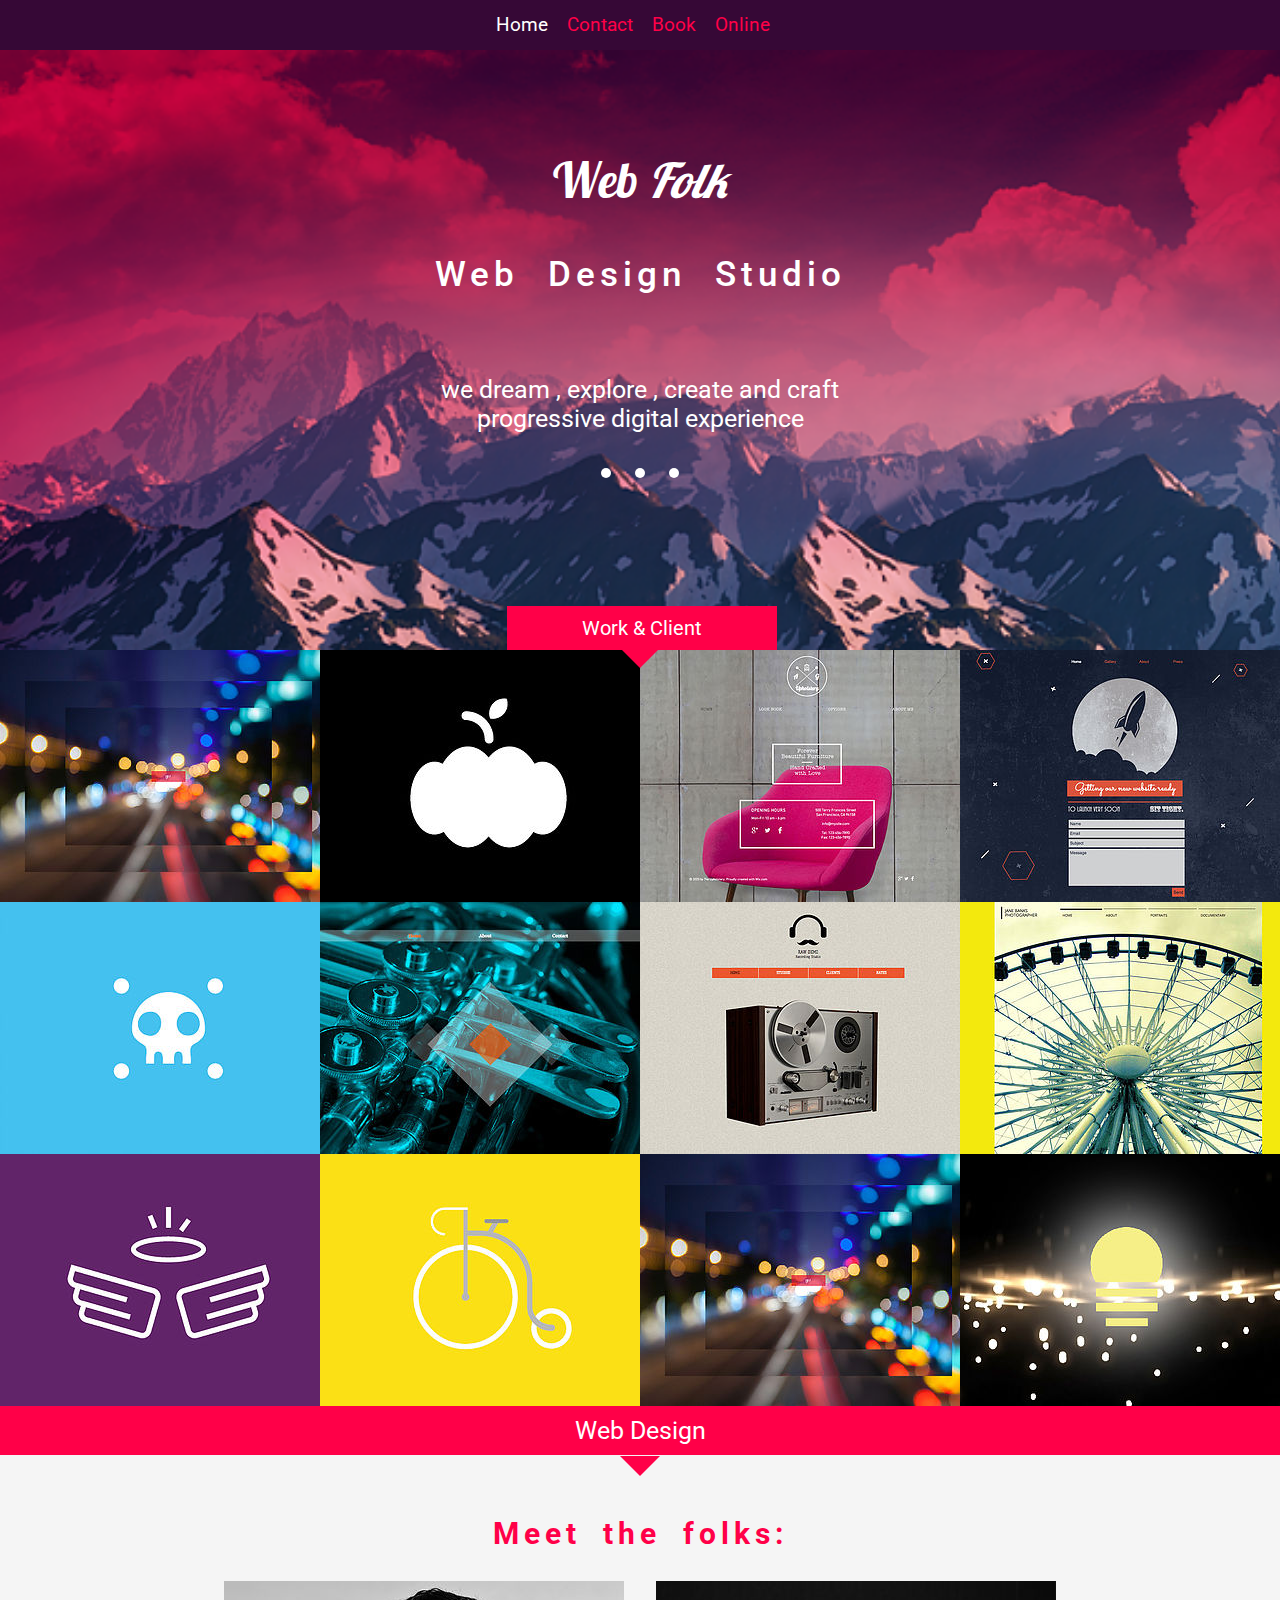
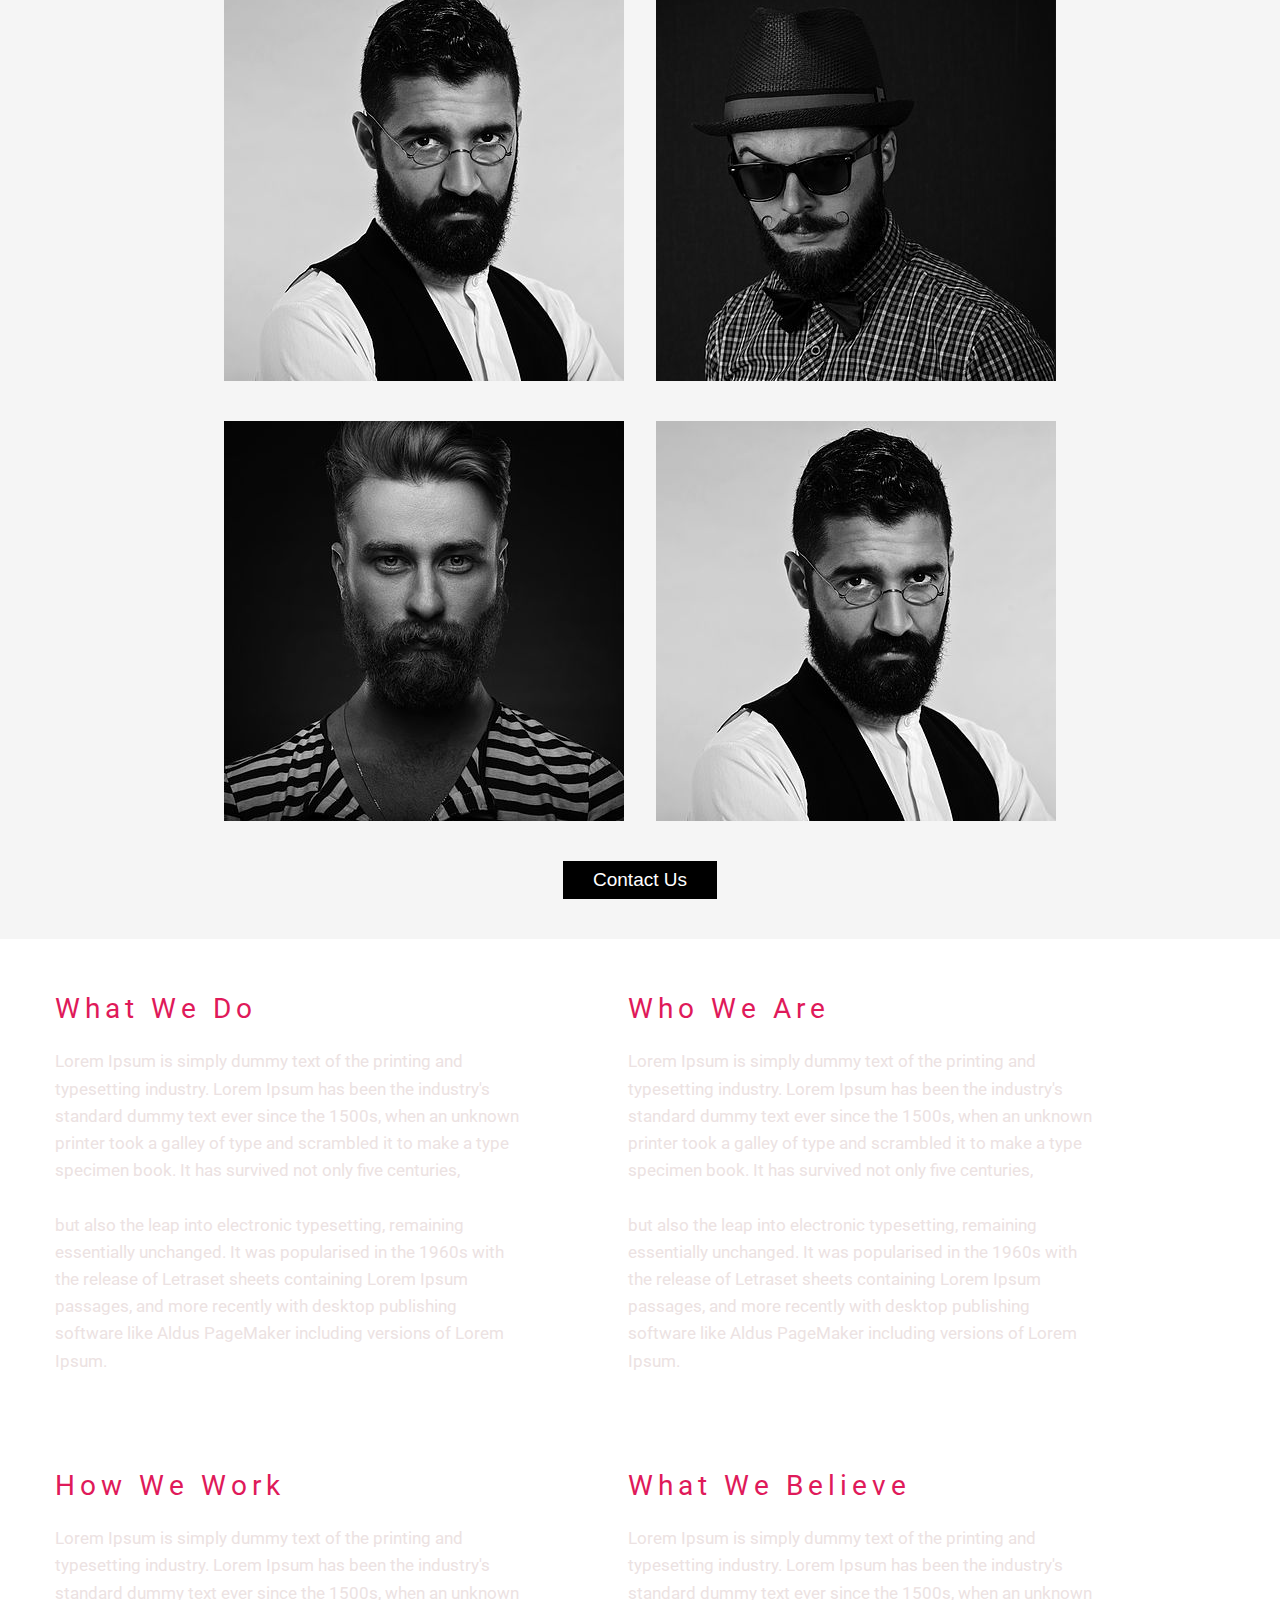
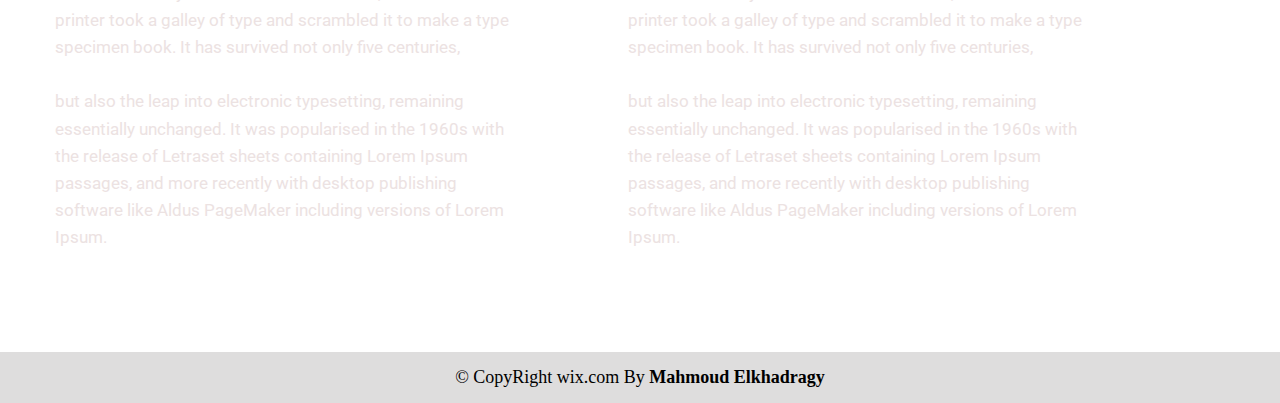
<file: #05 Template multiple Page HTML - CSS/index.html>
<!DOCTYPE html>
<html>
    
    <head>
        <meta charset="utf-8">
        <meta http-equiv="X-UA-Compatible" content="IE=edge">
        <title>Template multiple Page HTML - CSS</title>
        <meta name="description" content="Template multiple Page HTML - CSS">
        <link href="https://fonts.googleapis.com/css?family=Roboto:400,500" rel="stylesheet">
        <link href="https://fonts.googleapis.com/css?family=Lobster" rel="stylesheet">
        <link rel="stylesheet" href="css/font-awesome.min.css">
        <link rel="stylesheet" href="css/main.css">
    </head>
    <body>
        <!-- Start navbar -->
        <div class="nav">
            <ul>
                <li><a class="active" href="#">Home</a></li>
                <li><a href="contact.html">Contact</a></li>
                <li><a href="#">Book</a></li>
                <li><a href="#">Online</a></li>
            </ul>
        </div>
        <!-- End navbar -->
        <!-- Start header -->
        <header>
            <div class="folk">
                <h1>Web <i>Folk</i></h1>
                <h2>Web Design Studio</h2>
            </div>
            <div class="dream">
                <p>we dream , explore , create and craft <br>
                progressive digital experience</p>
            </div>
            <div class="points">
                <span></span>
                <span></span>
                <span></span>
            </div>
            <div class="work">
                Work &amp; Client
            </div>
        </header>
        <!-- End header -->
        <!-- Start Gallery -->
        <section class="gallery">
            <div class="image o-1">
                <div class="over">
                </div>
            </div>
            <div class="image o-2">
                <div class="over">
                </div>
            </div>
            <div class="image o-3">
                <div class="over">
                </div>
            </div>
            <div class="image o-4">
                <div class="over">
                </div>
            </div>
            <div class="image o-5">
                <div class="over">
                </div>
            </div>
            <div class="image o-6">
                <div class="over">
                </div>
            </div>
            <div class="image o-7">
                <div class="over">
                </div>
            </div>
            <div class="image o-8">
                <div class="over">
                </div>
            </div>
            <div class="image o-9">
                <div class="over">
                </div>
            </div>
            <div class="image o-10">
                <div class="over">
                </div>
            </div>
            <div class="image o-11">
                <div class="over">
                </div>
            </div>
            <div class="image o-12">
                <div class="over">
                </div>
            </div>
            <div class="clear"></div>
        </section>
        <!-- End Gallery -->
        <!-- Start Web Design -->
        <section class="meet">
            <div class="design">
                <p>Web Design</p>
            </div>
            <div class="clear"></div>
            <div class="persons">
                <h2>Meet the folks:</h2>
                <div class="devoloper">
                    <div class="profile pro-1">
                        <div class="social-over">
                            <h3>Andress</h3>
                            <p>Devoloper</p>
                            <a href="#"><i class="fa fa-facebook fa-lg "></i></a>
                            <a href="#"><i class="fa fa-twitter fa-lg "></i></a>
                            <a href="#"><i class="fa fa-linkedin fa-lg"></i></a>
                        </div>
                    </div>
                    <div class="profile pro-2">
                        <div class="social-over">
                            <h3>Willpaplo</h3>
                            <p>Designer</p>
                            <a href="#"><i class="fa fa-facebook fa-lg "></i></a>
                            <a href="#"><i class="fa fa-twitter fa-lg "></i></a>
                            <a href="#"><i class="fa fa-linkedin fa-lg"></i></a>
                        </div>
                    </div>
                    <div class="profile pro-3">
                        <div class="social-over">
                            <h3>Amando</h3>
                            <p>Programmer</p>
                            <a href="#"><i class="fa fa-facebook fa-lg "></i></a>
                            <a href="#"><i class="fa fa-twitter fa-lg "></i></a>
                            <a href="#"><i class="fa fa-linkedin fa-lg"></i></a>
                        </div>
                    </div>
                    <div class="profile pro-4">
                        <div class="social-over">
                            <h3>Andress</h3>
                            <p>Devoloper</p>
                            <a href="#"><i class="fa fa-facebook fa-lg "></i></a>
                            <a href="#"><i class="fa fa-twitter fa-lg "></i></a>
                            <a href="#"><i class="fa fa-linkedin fa-lg"></i></a>   
                        </div>
                    </div>
                    <div class="clear"></div>
                </div>
                <button>Contact Us</button>
            </div>
        </section>
        <!-- End Web Design -->
        <!-- Start What we Do -->
        <section class="our-content">
            <div class="container">
                <div class="content">
                    <h2>What We Do</h2>
                    <p>
                        Lorem Ipsum is simply dummy text of the printing and typesetting industry. Lorem Ipsum has been the industry's standard dummy text ever since the 1500s, when an unknown printer took a galley of type and scrambled it to make a type specimen book. It has survived not only five centuries,<br><br>
                        but also the leap into electronic typesetting, remaining essentially unchanged. It was popularised in the 1960s with the release of Letraset sheets containing Lorem Ipsum passages, and more recently with desktop publishing software like Aldus PageMaker including versions of Lorem Ipsum.
                    </p>
                    <div>
                        <span></span>
                        <span></span>
                        <span></span>
                    </div>
                </div>
                <div class="content">
                    <h2>Who We Are</h2>
                    <p>
                        Lorem Ipsum is simply dummy text of the printing and typesetting industry. Lorem Ipsum has been the industry's standard dummy text ever since the 1500s, when an unknown printer took a galley of type and scrambled it to make a type specimen book. It has survived not only five centuries,<br><br>
                        but also the leap into electronic typesetting, remaining essentially unchanged. It was popularised in the 1960s with the release of Letraset sheets containing Lorem Ipsum passages, and more recently with desktop publishing software like Aldus PageMaker including versions of Lorem Ipsum.
                    </p>
                    <div>
                        <span></span>
                        <span></span>
                        <span></span>
                    </div>
                </div>
                <div class="content">
                    <h2>How We Work</h2>
                    <p>
                        Lorem Ipsum is simply dummy text of the printing and typesetting industry. Lorem Ipsum has been the industry's standard dummy text ever since the 1500s, when an unknown printer took a galley of type and scrambled it to make a type specimen book. It has survived not only five centuries,<br><br>
                        but also the leap into electronic typesetting, remaining essentially unchanged. It was popularised in the 1960s with the release of Letraset sheets containing Lorem Ipsum passages, and more recently with desktop publishing software like Aldus PageMaker including versions of Lorem Ipsum.
                    </p>
                    <div>
                        <span></span>
                        <span></span>
                        <span></span>
                    </div>
                </div>
                <div class="content">
                    <h2>What We Believe</h2>
                    <p>
                        Lorem Ipsum is simply dummy text of the printing and typesetting industry. Lorem Ipsum has been the industry's standard dummy text ever since the 1500s, when an unknown printer took a galley of type and scrambled it to make a type specimen book. It has survived not only five centuries,<br><br>
                        but also the leap into electronic typesetting, remaining essentially unchanged. It was popularised in the 1960s with the release of Letraset sheets containing Lorem Ipsum passages, and more recently with desktop publishing software like Aldus PageMaker including versions of Lorem Ipsum.
                    </p>
                    <div>
                        <span></span>
                        <span></span>
                        <span></span>
                    </div>
                </div>
            </div>
        </section>
        <!-- End What we Do -->
        <!-- start footer-->
        <footer>
            &copy; CopyRight wix.com By <strong>Mahmoud Elkhadragy</strong>
        </footer>
        <!-- end footer-->
    </body>
</html>
</file>
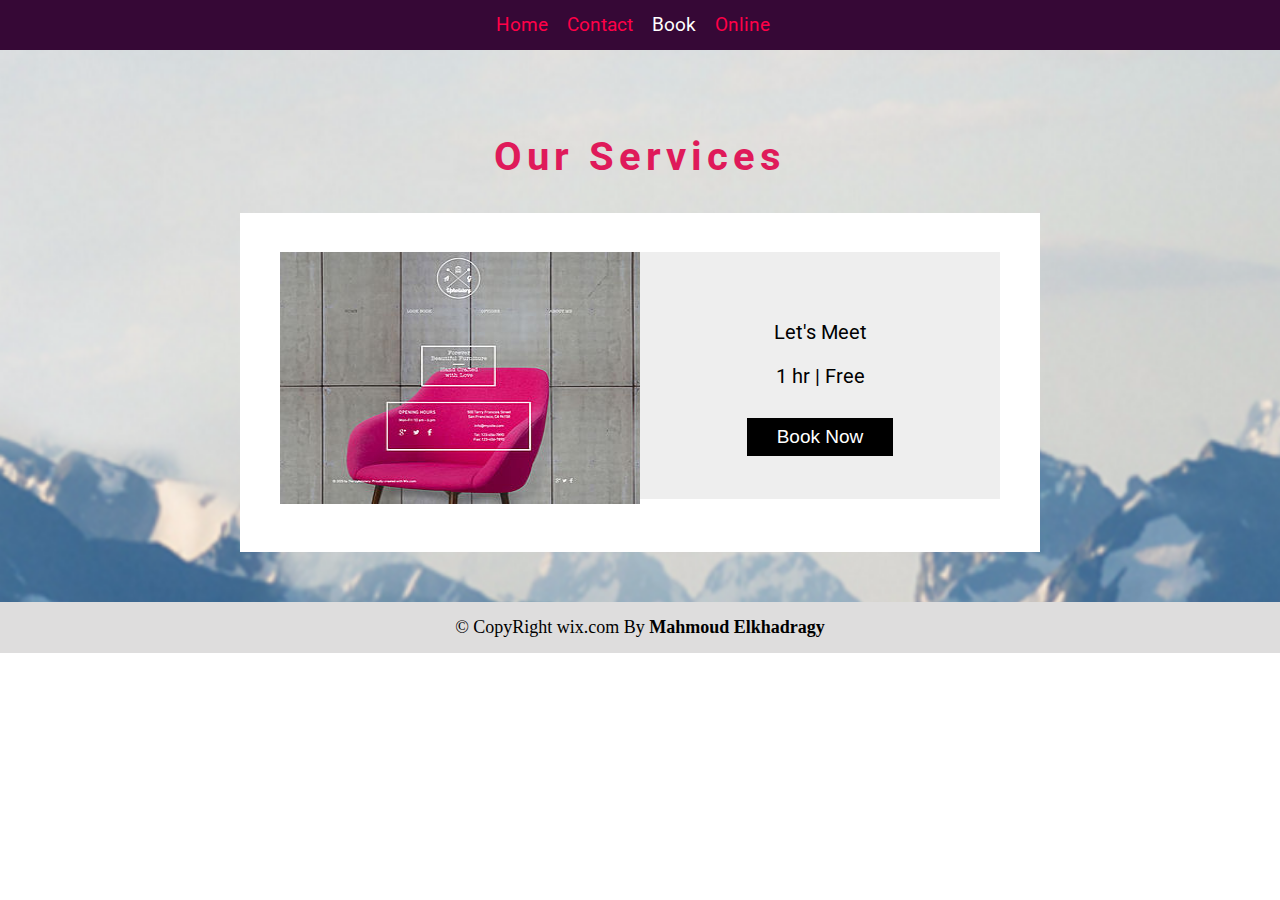
<file: #05 Template multiple Page HTML - CSS/book.html>
<!DOCTYPE html>
<html>
    
    <head>
        <meta charset="utf-8">
        <meta http-equiv="X-UA-Compatible" content="IE=edge">
        <title>Template multiple Page HTML - CSS</title>
        <meta name="description" content="Template multiple Page HTML - CSS">
        <link href="https://fonts.googleapis.com/css?family=Roboto:400,500" rel="stylesheet">
        <link href="https://fonts.googleapis.com/css?family=Lobster" rel="stylesheet">
        <link rel="stylesheet" href="css/font-awesome.min.css">
        <link rel="stylesheet" href="css/main.css">
    </head>
    <body>
        <!-- Start navbar -->
        <div class="nav">
            <ul>
                <li><a href="index.html">Home</a></li>
                <li><a  href="contact.html">Contact</a></li>
                <li><a class="active" href="#">Book</a></li>
                <li><a href="#">Online</a></li>
            </ul>
        </div>
        <!-- End navbar -->
        <!-- Start folkter -->
        <section class="book-me">
            <h2>Our Services</h2>
            <div class="cover">
                <div class="service">
                    <img class="left fl-left" src="Images/image_3.jpg" alt="service"/>
                    <div class="right fl-right">
                        <p>Let's Meet</p>
                        <p>1 hr | Free</p>
                        <button type="submit">Book Now</button>
                    </div>
                </div>
            </div>
        </section>
        <!-- End folkter -->
        <!-- start footer-->
        <footer>
            &copy; CopyRight wix.com By <strong>Mahmoud Elkhadragy</strong>
        </footer>
        <!-- end footer-->
    </body>
</html>
</file>
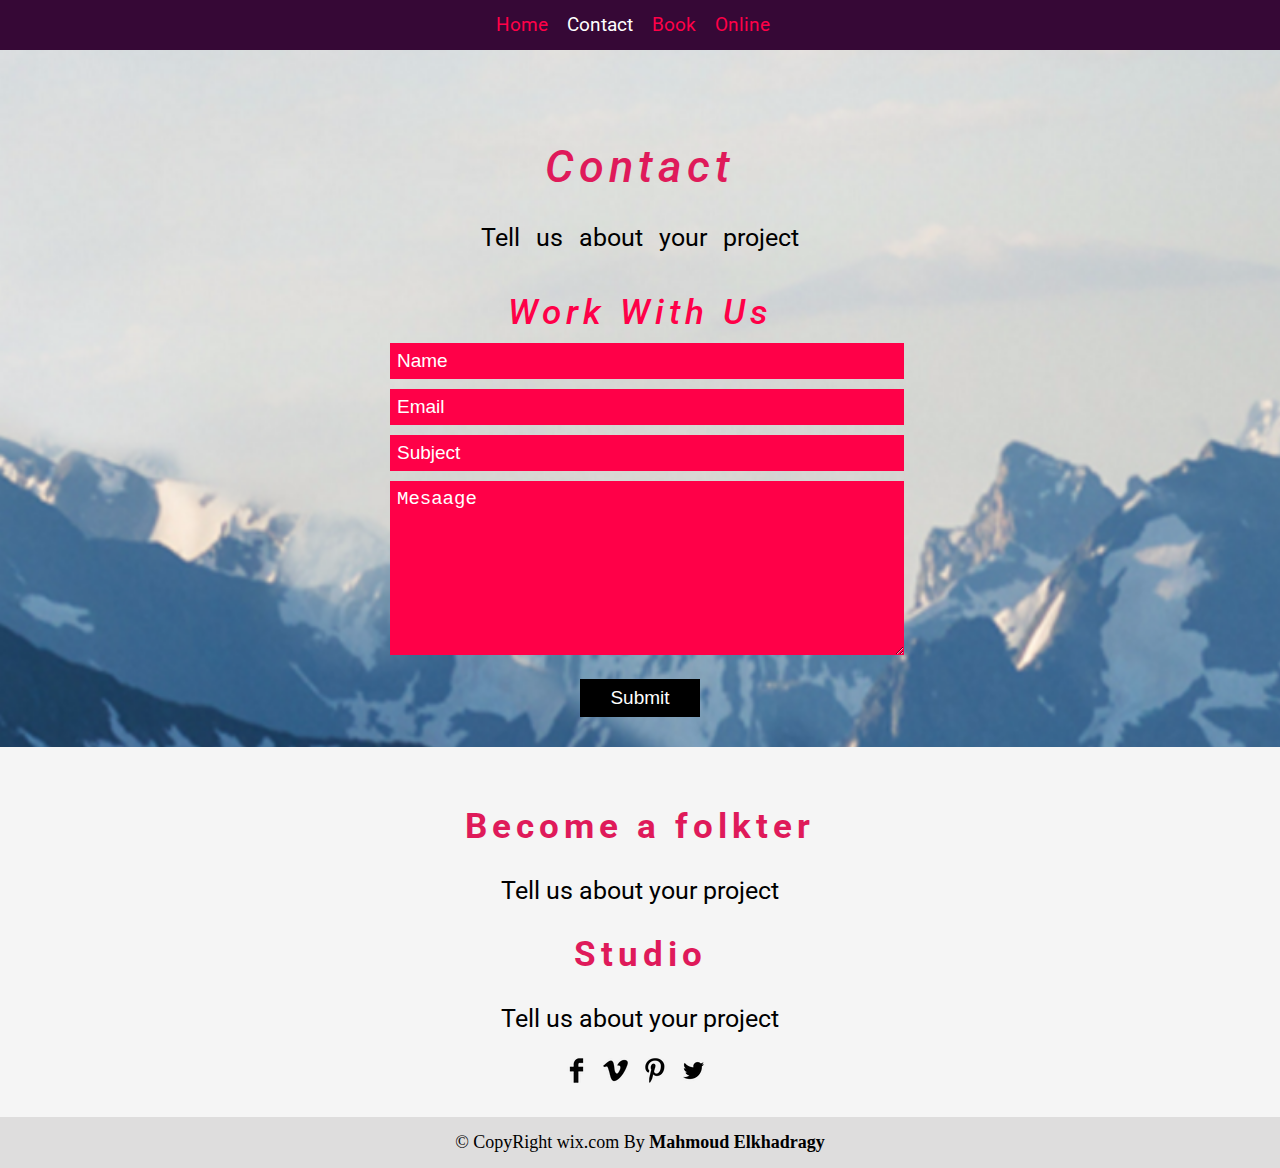
<file: #05 Template multiple Page HTML - CSS/contact.html>
<!DOCTYPE html>
<html>
    
    <head>
        <meta charset="utf-8">
        <meta http-equiv="X-UA-Compatible" content="IE=edge">
        <title>Template multiple Page HTML - CSS</title>
        <meta name="description" content="Template multiple Page HTML - CSS">
        <link href="https://fonts.googleapis.com/css?family=Roboto:400,500" rel="stylesheet">
        <link href="https://fonts.googleapis.com/css?family=Lobster" rel="stylesheet">
        <link rel="stylesheet" href="css/font-awesome.min.css">
        <link rel="stylesheet" href="css/main.css">
    </head>
    <body>
        <!-- Start navbar -->
        <div class="nav">
            <ul>
                <li><a href="index.html">Home</a></li>
                <li><a class="active" href="#">Contact</a></li>
                <li><a href="book.html">Book</a></li>
                <li><a href="#">Online</a></li>
            </ul>
        </div>
        <!-- End navbar -->
        <!-- Start content -->
        <section class="contact">
            <h2>Contact</h2>
            <p>Tell us about your project</p>
            <div class="cont">
                <h2>Work With Us</h2>
                <form class="form1">
                    <input type="text" name="name" placeholder="Name">
                    <input type="email" name="email" placeholder="Email">
                    <input type="text" name="subject" placeholder="Subject">
                    <textarea placeholder="Mesaage"></textarea>
                    <button type="submit">Submit</button>
                </form>
            </div>
        </section>
        <!-- End content -->
        <!-- Start folkter -->
        <section class="folkter">
            <div class="container">
                <h2>Become a folkter</h2>
                <p>Tell us about your project</p>
                <h2>Studio</h2>
                <p>Tell us about your project</p>
                <a href="#"><img src="Images/img_1.png" alt="facebook"/></a>
                <a href="#"><img src="Images/img_2.png" alt="facebook"/></a>
                <a href="#"><img src="Images/img_3.png" alt="facebook"/></a>
                <a href="#"><img src="Images/img_4.png" alt="facebook"/></a>
            </div>
        </section>
        <!-- End folkter -->
        <!-- start footer-->
        <footer>
            &copy; CopyRight wix.com By <strong>Mahmoud Elkhadragy</strong>
        </footer>
        <!-- end footer-->
    </body>
</html>
</file>
<file: #05 Template multiple Page HTML - CSS/css/main.css>
body{
    margin: 0;
    padding: 0;
}
.container{
    width: 1170px;
    margin: auto;
}
.clear{clear: both;}
.fl-left{float: left;}
.fl-right{float: right;}
h2{
    font-family: 'Roboto', sans-serif;
    letter-spacing: 5px;
    color: #DF1A5A;
}
p{
    font-size: 25px;
    font-family: 'Roboto', sans-serif;
    font-weight: normal;
}
            /* -------- Start nav ------- */
.nav{
    background: #360836;
    width: 100%;
    height: 50px;
    text-align: center;
    font-family: 'Roboto', sans-serif;
}
.nav ul{
    list-style: none;
    margin: 0;
    padding: 0;
}
.nav ul li{
    display: inline-block;
    margin-right: 15px;
    line-height: 50px;
}
.nav ul li a{
    text-decoration: none;
    color: #ff0048;
    font-size: 19px;
}
.nav ul li .active{color: #fff;}
.nav ul li:hover a{color: #fff;}
             /* -------- Start header ------- */
header{
    text-align: center;
    background-image: url(../Images/cover.png);
    background-size: cover;
    color: #fff;
    height: 600px;
    position: relative;
}
header .folk{
    padding-top: 100px;
    margin-bottom: 80px;
}
header .folk h1{
    margin: 0;
    font-size: 48px;
    font-family: 'Lobster', cursive;
    font-weight: 400;
}
header .folk h2{
    padding-top: 15px;
    word-spacing: 15px;
    font-weight: 500;
    color: #fff;
    font-size: 35px;
}
header .points span{
    width: 10px;
    height: 10px;
    border-radius: 50%;
    display: inline-block;
    background-color: #fff;
    margin: 10px;
}
header .work{
    position: absolute;
    bottom: 0;
    left: 50%;
    transform: translateX(-133px);
    background-color: #FF0048;
    width: 250px;
    font-size: 20px;
    padding: 10px;
    font-family: 'Roboto', sans-serif;
}
header .work:after{
    content: '';
    position: absolute;
    top: 42px;
    left: 50%;
    transform: translateX(-22px);
    border-top: 20px solid #FF0048;
    border-right: 20px solid transparent;
    border-bottom: 20px solid transparent;
    border-left: 20px solid transparent;
}
/* -------- Start Gallery ------- */
.gallery .image{
    width: 25%;
    height: 252px;
    float: left;    
}
.gallery .o-1{background-image: url(../Images/image_1.jpg);}
.gallery .o-2{background-image: url(../Images/image_2.jpg);}
.gallery .o-3{background-image: url(../Images/image_3.jpg);}
.gallery .o-4{background-image: url(../Images/image_4.jpg);}
.gallery .o-5{background-image: url(../Images/image_5.jpg);}
.gallery .o-6{background-image: url(../Images/image_6.jpg);}
.gallery .o-7{background-image: url(../Images/image_7.jpg);}
.gallery .o-8{background-image: url(../Images/image_8.jpg);}
.gallery .o-9{background-image: url(../Images/image_9.jpg);}
.gallery .o-10{background-image: url(../Images/image_12.jpg);}
.gallery .o-11{background-image: url(../Images/image_11.jpg);}
.gallery .o-12{background-image: url(../Images/image_10.jpg);}

.gallery .image .over{
    background-color: rgba(0,0,0,.5);
    width: 100%;
    height: 100%;
    opacity: 0;
}
.gallery .image:hover .over{opacity: 1;}
/* -------- Start Web Design ------- */
.meet{
    width: 100%;
    position: relative;
    background-color: #F5F5F5;
    text-align: center;
    overflow: hidden;
}
.meet .design{
    position: absolute;
    top: 0;
    width: 100%;
    background-color: #FF0048;
}
.meet .design p{
    margin: 0;
    padding: 10px;
    color: #fff;
}
.meet .design:after{
    content: '';
    position: absolute;
    top: 50px;
    left: 50%;
    transform: translateX(-20px);
    border-top: 20px solid #FF0048;
    border-right: 20px solid transparent;
    border-bottom: 20px solid transparent;
    border-left: 20px solid transparent;
}
.meet .persons{
    padding-top: 30px;
    padding-bottom: 40px;
}
.meet .persons h2{
    margin: 0;
    padding-top: 80px;
    color: #FF0048;
    font-size: 30px;
    word-spacing: 10px;
}
.meet .persons .devoloper{
    margin: 30px auto;
    width: 65%;
    position: relative;
    overflow: hidden;
}
.meet .devoloper .profile {
    width: 400px;
    height: 400px;
    z-index: 2;
}
.meet .devoloper .profile:first-of-type{float: left;margin-bottom: 40px;}
.meet .devoloper .profile:nth-of-type(2){float: right;margin-bottom: 40px;}
.meet .devoloper .profile:nth-of-type(3){float: left;}
.meet .devoloper .profile:nth-of-type(4){float: right;}
.meet .devoloper .pro-1{background-image: url(../Images/Person_1.jpg);}
.meet .devoloper .pro-2{background-image: url(../Images/Person_2.jpg);}
.meet .devoloper .pro-3{background-image: url(../Images/Person_3.jpg);}
.meet .devoloper .pro-4{background-image: url(../Images/Person_1.jpg);}

.meet .devoloper .profile .social-over{
    background-color: rgba(0,0,0,.7);
    width: 100%;
    height: 100%;
    color: #FF0048;
    z-index: 3;
    font-family: 'Roboto', sans-serif;
    opacity: 0;
    transition: all .5s ease-in-out;
}
.meet .devoloper .profile:hover .social-over{opacity: 1}
.meet .profile .social-over h3{
    padding-top: 100px;
    margin: 0;
    font-size: 40px;
    font-weight: normal;
    letter-spacing: 3px;
}
.meet .profile .social-over p{color: #fff;margin-bottom: 50px;}
.meet .profile .social-over a{
    text-decoration: none;
    padding: 10px;
    color: #000;
    border-radius: 50%;
    background-color: #fff;
    margin-right: 10px;
    transition: all .3s ease-in-out;
}
.meet .profile .social-over a:hover{
    background-color: #FF0048;
    color: #fff;
}
/* -------- Start Web Design ------- */
.our-content{
    padding-top: 30px;
    padding-bottom: 30px;
    color: #fff;
    background-image: url(../Images/Cover_2.jpg);
    background-size: cover;
    background-attachment: fixed;
    width: 100%;
    overflow: hidden;
}
.our-content .content{
    width: 40%;
    float: left;
    margin-bottom: 20px;
}
.our-content .content:first-of-type{margin-right: 9%}
.our-content .content:nth-of-type(3){margin-right: 9%}
.our-content .content h2{
    font-size: 28px;
    letter-spacing: 5px;
    font-weight: normal;
}
.our-content .content p{
    font-size: 17px;
    color: #ece2e2;
    line-height: 1.6;
}
.our-content .content > div {
    text-align: center;
}
.our-content .content span{
    height: 10px;
    width: 10px;
    border-radius: 50%;
    display: inline-block;
    background-color: #fff;
    margin: 10px;
}
/* -------- Start contact ------- */
.contact{
    padding-top: 30px;
    padding-bottom: 30px;
    text-align: center;
    background-image: url(../Images/coverPage2.PNG);
    background-size: cover;
    background-attachment: fixed;
}
.contact h2{
    margin: 0;
    padding-top: 60px;
    padding-bottom: 30px;
    font-size: 45px;
    font-weight: 500;
    font-style: italic;
}
.contact p{
    word-spacing: 10px;
    margin: 0;
    padding-bottom: 30px;
}
.contact .cont{
    margin: auto;
    width: 500px;
}
.contact .cont h2{
    font-size: 35px;
    margin: 0;
    padding: 10px;
    color: #FF0048;
}
.contact .cont input,
.contact .cont textarea{
    width: 100%;
    margin-bottom: 10px;
    background-color: #FF0048;
    border: none;
    outline: none;
    font-size: 19px;
    padding: 7px;
}
.contact .cont textarea{height: 160px;}
::placeholder {color: #FFF;}
/* -------- Start Floker ------- */
.folkter{
    background-color: #F5F5F5;
    padding-top: 30px;
    padding-bottom: 30px;
    overflow: hidden;
    text-align: center;
}
.folkter h2{font-size: 35px;}
.folkter a{
    margin-right: 10px;
}
/* -------- Start service ------- */
.book-me{
    padding-top: 50px;
    padding-bottom: 50px;
    text-align: center;
    background-image: url(../Images/coverPage2.PNG);
    background-size: cover;
    background-attachment: fixed;
}
.book-me h2{font-size: 40px;}
.cover{
    width: 800px;
    height: 300px;
    background: #fff;
    margin: auto;
    padding-top: 3%;
}
.cover .left{
    width: 45%;
    margin-left: 5%;
    height: 252px;
}
.cover .right{
    width: 45%;
    background: #eee;
    margin-right: 5%;
    height: 199px;
    padding-top: 6%;
}
.cover .right p{
    font-size: 20px;
}
/* -------- Start footer ------- */
footer{
    font-size: 18px;
    padding: 15px;
    text-align: center;
    background-color: #DEDDDD;
}
/* -------------------------- Global Style ---------------------- */
.contact .cont button,
.cover .right button,
.meet .persons button{
    margin-top: 10px;
    border: none;
    background-color: #000;
    color: #fff;
    outline: none;
    font-size: 19px;
    padding: 8px 30px;
    cursor: pointer;
    transition: all .2s ease-in-out;
    overflow: hidden;
}
.contact .cont button:hover,
.cover .right button:hover,
.meet .persons button:hover{
    background: #FF0048;
    color: #000;
}
</file>
